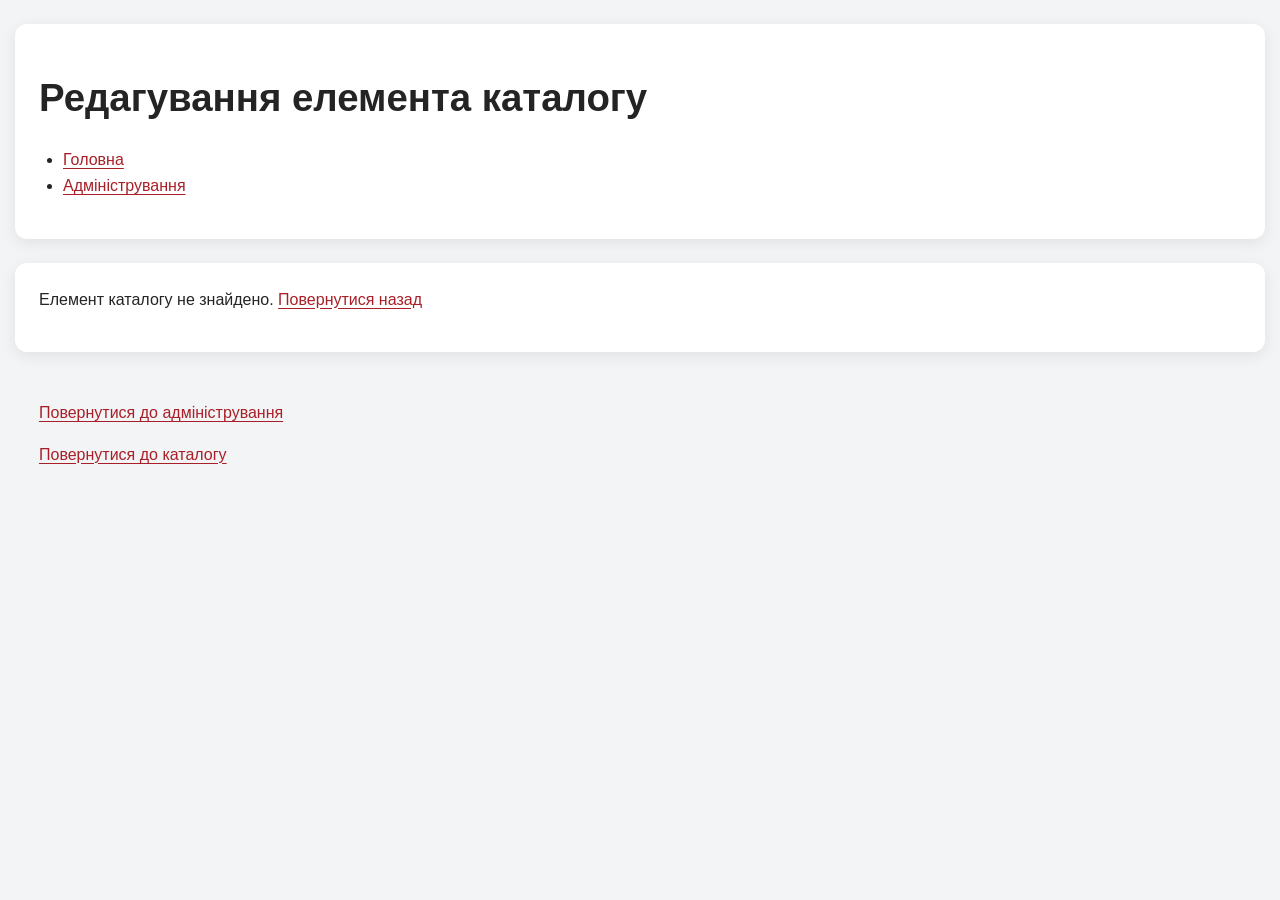
<file: admin-edit.html>
<!DOCTYPE html>
<html lang="uk">
<head>
    <meta charset="UTF-8">
    <meta name="viewport" content="width=device-width, initial-scale=1.0">
    <meta name="description" content="Редагування фільмів і серіалів каталогу.">
    <title>Редагування | FILM CATALOG</title>
    <link rel="stylesheet" href="css/main.css">
</head>
<body>
    <header>
        <h1>Редагування елемента каталогу</h1>
        <nav aria-label="Основна навігація">
            <ul>
                <li><a href="index.html">Головна</a></li>
                <li><a href="admin.html">Адміністрування</a></li>
            </ul>
        </nav>
    </header>

    <main>
        <section aria-labelledby="edit-heading">
            <h2 id="edit-heading">Дані фільму або серіалу</h2>

            <form action="admin.html" method="get" autocomplete="on">
                <input type="hidden" id="item-id" name="id">

                <fieldset>
                    <legend>Основні дані</legend>

                    <p>
                        <label for="item-code">Код:</label>
                        <input type="text" id="item-code" name="code"
                            required pattern="MOV-[0-9]{3}">
                    </p>

                    <p>
                        <label for="item-title">Назва:</label>
                        <input type="text" id="item-title" name="title"
                            required minlength="2" maxlength="100">
                    </p>

                    <p>
                        <label for="item-image">Шлях до зображення:</label>
                        <input type="url" id="item-image" name="imageUrl" required>
                    </p>

                    <p>
                        <label for="item-category">Категорія:</label>
                        <select id="item-category" name="category" required>
                            <option value="" selected disabled>Оберіть категорію</option>
                            <option value="Фільм">Фільм</option>
                            <option value="Серіал">Серіал</option>
                        </select>
                    </p>

                    <p>
                        <label for="item-genre">Жанр:</label>
                        <input type="text" id="item-genre" name="genre" required minlength="2" maxlength="50">
                    </p>

                    <p>
                        <label for="item-duration">Тривалість у хвилинах:</label>
                        <input type="number" id="item-duration" name="duration"
                            min="1" max="500" step="1" required>
                    </p>

                    <p>
                        <label for="item-year">Рік виходу:</label>
                        <input type="number" id="item-year" name="releaseYear"
                            min="1900" max="2026" step="1" required>
                    </p>

                    <p>
                        <label for="item-date">Дата додавання:</label>
                        <input type="date" id="item-date" name="addedAt"
                            min="1900-01-01" max="2026-12-31" required>
                    </p>
                </fieldset>

                <fieldset>
                    <legend>Опис і наявність</legend>

                    <p>
                        <label for="item-description">Опис:</label>
                        <textarea id="item-description" name="description"
                            rows="5" minlength="10" maxlength="1000" required></textarea>
                    </p>

                    <p>
                        <label for="item-stock">
                            <input type="checkbox" id="item-stock"
                                name="inStock" value="true">
                            Є в наявності
                        </label>
                    </p>
                </fieldset>

                <p>
                    <button type="submit">Зберегти</button>
                    <button type="reset">Скинути зміни</button>
                </p>
            </form>
        </section>
    </main>

    <footer>
        <p><a href="admin.html">Повернутися до адміністрування</a></p>
        <p><a href="index.html">Повернутися до каталогу</a></p>
    </footer>

    <script>
        const movies = {
            "movie-1": {
                code: "MOV-001",
                title: "Аватар 2: Шлях води",
                image: "images/1.jpg",
                category: "Фільм",
                genre: "Фантастика",
                duration: 192,
                year: 2022,
                description: "Продовження видовищної науково-фантастичної епопеї Джеймса Кемерона. Землянин Джейк Саллі шукає своє місце серед інопланетного народу На'ві, який постраждав від людей. Йому належить захищати свій новий дім та сім'ю від ворожого вторгнення.",
                stock: true
            },
            "movie-2": {
                code: "MOV-002",
                title: "Мис страху",
                image: "images/2.jpg",
                category: "Серіал",
                genre: "Трилер",
                duration: 148,
                year: 2026,
                description: "Щасливе подружжя стикається зі зростаючою загрозою, коли Макс Кейді виходить із в'язниці та прагне помсти. Серіал досліджує теми помсти, виживання та крихкості людських стосунків.",
                stock: true
            },
            "movie-3": {
                code: "MOV-003",
                title: "Таємниця бункера",
                image: "images/3.jpg",
                category: "Серіал",
                genre: "Драма",
                duration: 59,
                year: 2022,
                description: "У постапокаліптичному світі люди знайшли притулок у гігантському підземному бункері. Мешканці прагнуть розкрити правду про його походження та справжній стан зовнішнього світу.",
                stock: true
            },
            "movie-4": {
                code: "MOV-004",
                title: "Матриця",
                image: "images/4.jpg",
                category: "Фільм",
                genre: "Фантастика",
                duration: 136,
                year: 1999,
                description: "Томас Андерсон живе звичним життям, але дізнається, що весь світ є матрицею. Йому належить зробити вибір і долучитися до боротьби між машинами та людьми.",
                stock: true
            },
            "movie-5": {
                code: "MOV-005",
                title: "Гладіатор",
                image: "images/5.jpg",
                category: "Фільм",
                genre: "Бойовик",
                duration: 155,
                year: 2000,
                description: "Римський генерал Максимус після зради стає гладіатором. Він здобуває визнання народу та готується до вирішальної битви.",
                stock: true
            },
            "movie-6": {
                code: "MOV-006",
                title: "Білі не вміють стрибати",
                image: "images/6.jpg",
                category: "Фільм",
                genre: "Комедія",
                duration: 116,
                year: 1992,
                description: "Підприємливий Біллі любить баскетбол і заробляє на ставках. Згодом він знайомиться зі спортсменом Сіднеєм, і між ними зав'язується протистояння на баскетбольному майданчику.",
                stock: false
            }
        };

        const params = new URLSearchParams(window.location.search);
        const id = params.get("id");
        const movie = movies[id];

        if (!movie) {
            document.querySelector("main").innerHTML =
                '<p>Елемент каталогу не знайдено. <a href="admin.html">Повернутися назад</a></p>';
        } else {
            document.getElementById("item-id").value = id;
            document.getElementById("item-code").value = movie.code;
            document.getElementById("item-title").value = movie.title;
            document.getElementById("item-image").value = movie.image;
            document.getElementById("item-category").value = movie.category;
            document.getElementById("item-genre").value = movie.genre;
            document.getElementById("item-duration").value = movie.duration;
            document.getElementById("item-year").value = movie.year;
            document.getElementById("item-date").value = "2026-11-23";
            document.getElementById("item-description").value = movie.description;
            document.getElementById("item-stock").checked = movie.stock;

            document.title = "Редагування: " + movie.title + " | FILM CATALOG";
        }
    </script>
</body>
</html>
</file>
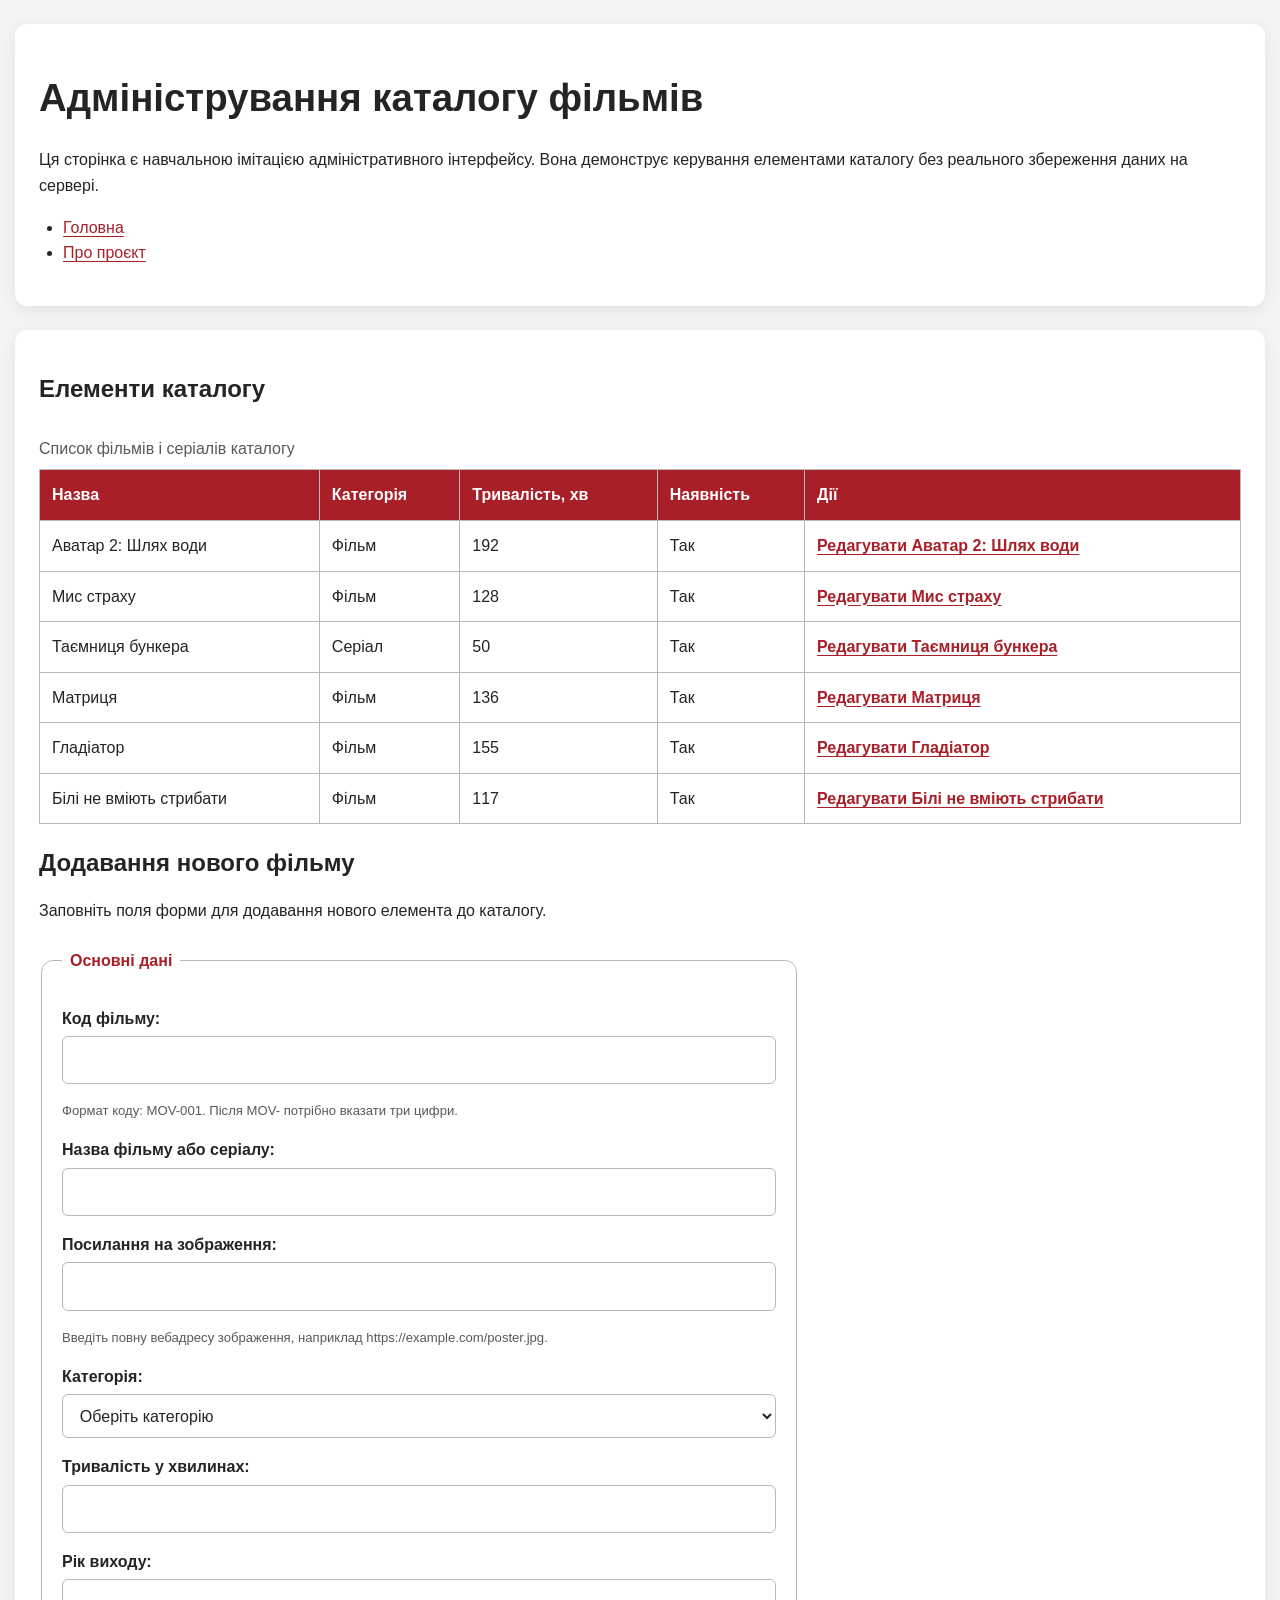
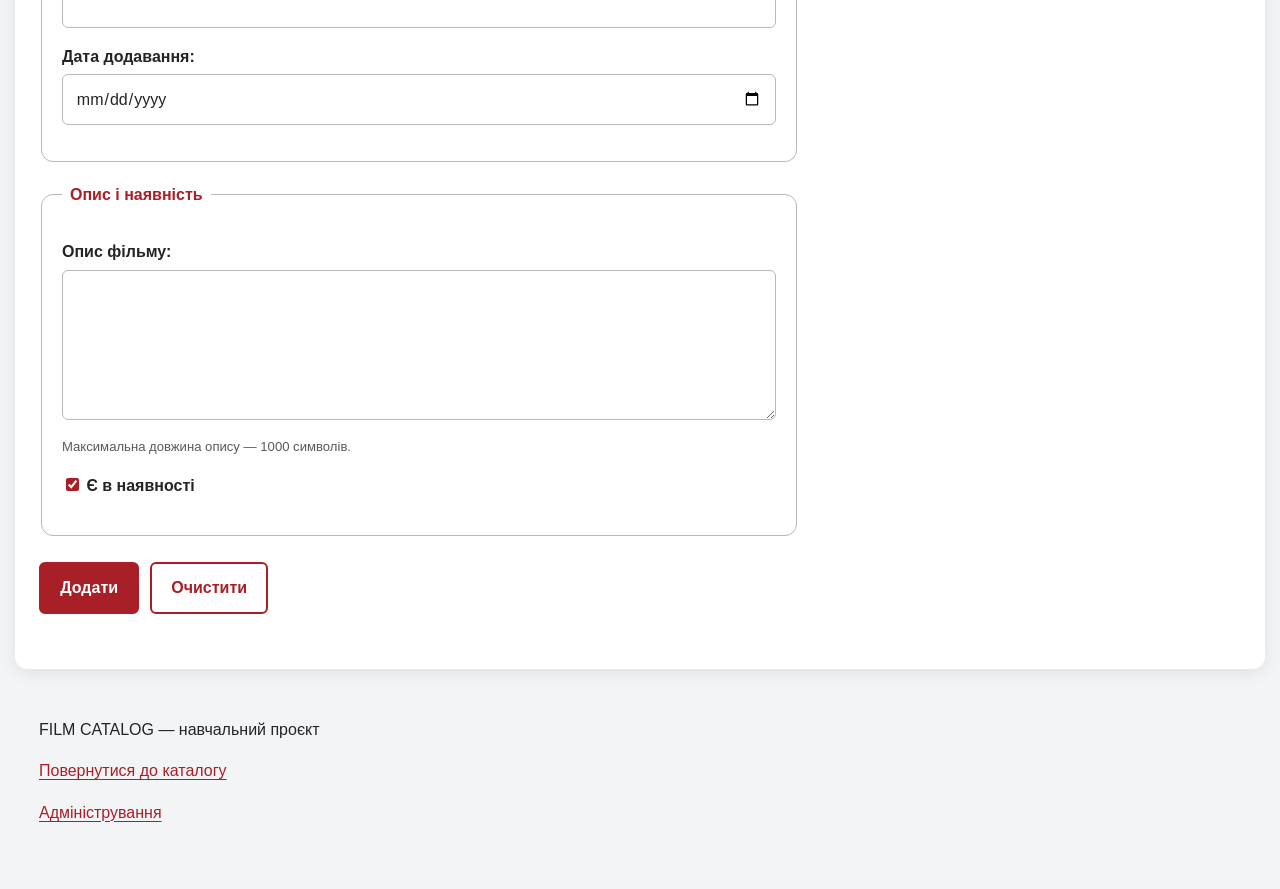
<file: admin.html>
<!DOCTYPE html>
<html lang="uk">
<head>
    <meta charset="UTF-8">
    <meta name="viewport" content="width=device-width, initial-scale=1.0">
    <meta name="description" content="Навчальна сторінка адміністрування каталогу фільмів.">
    <title>Адміністрування | FILM CATALOG</title>
    <link rel="stylesheet" href="css/main.css">
</head>
<body>
    <header>
        <h1>Адміністрування каталогу фільмів</h1>
        <p>Ця сторінка є навчальною імітацією адміністративного інтерфейсу. Вона демонструє керування елементами каталогу без реального збереження даних на сервері.</p>
        <nav aria-label="Основна навігація">
            <ul>
                <li><a href="index.html">Головна</a></li>
                <li><a href="about.html">Про проєкт</a></li>
            </ul>
        </nav>
    </header>

    <main>
        <section aria-labelledby="catalog-heading">
            <h2 id="catalog-heading">Елементи каталогу</h2>

            <table>
                <caption>Список фільмів і серіалів каталогу</caption>
                <thead>
                    <tr>
                        <th scope="col">Назва</th>
                        <th scope="col">Категорія</th>
                        <th scope="col">Тривалість, хв</th>
                        <th scope="col">Наявність</th>
                        <th scope="col">Дії</th>
                    </tr>
                </thead>
                <tbody>
                    <tr>
                        <td>Аватар 2: Шлях води</td>
                        <td>Фільм</td>
                        <td>192</td>
                        <td>Так</td>
                        <td><a href="admin-edit.html?id=movie-1">Редагувати Аватар 2: Шлях води</a></td>
                    </tr>
                    <tr>
                        <td>Мис страху</td>
                        <td>Фільм</td>
                        <td>128</td>
                        <td>Так</td>
                        <td><a href="admin-edit.html?id=movie-2">Редагувати Мис страху</a></td>
                    </tr>
                    <tr>
                        <td>Таємниця бункера</td>
                        <td>Серіал</td>
                        <td>50</td>
                        <td>Так</td>
                        <td><a href="admin-edit.html?id=movie-3">Редагувати Таємниця бункера</a></td>
                    </tr>
                    <tr>
                        <td>Матриця</td>
                        <td>Фільм</td>
                        <td>136</td>
                        <td>Так</td>
                        <td><a href="admin-edit.html?id=movie-4">Редагувати Матриця</a></td>
                    </tr>
                    <tr>
                        <td>Гладіатор</td>
                        <td>Фільм</td>
                        <td>155</td>
                        <td>Так</td>
                        <td><a href="admin-edit.html?id=movie-5">Редагувати Гладіатор</a></td>
                    </tr>
                    <tr>
                        <td>Білі не вміють стрибати</td>
                        <td>Фільм</td>
                        <td>117</td>
                        <td>Так</td>
                        <td><a href="admin-edit.html?id=movie-6">Редагувати Білі не вміють стрибати</a></td>
                    </tr>
                </tbody>
            </table>
        </section>

        <section aria-labelledby="add-heading">
            <h2 id="add-heading">Додавання нового фільму</h2>
            <p>Заповніть поля форми для додавання нового елемента до каталогу.</p>

            <form id="item-form" action="admin.html" method="get" autocomplete="on">

                <fieldset>
                    <legend>Основні дані</legend>

                    <p>
                        <label for="item-code">Код фільму:</label>
                        <input
                            type="text"
                            id="item-code"
                            name="code"
                            required
                            pattern="MOV-[0-9]{3}"
                            aria-describedby="code-hint">
                    </p>
                    <p id="code-hint">Формат коду: MOV-001. Після MOV- потрібно вказати три цифри.</p>

                    <p>
                        <label for="item-title">Назва фільму або серіалу:</label>
                        <input
                            type="text"
                            id="item-title"
                            name="title"
                            required
                            minlength="2"
                            maxlength="100"
                            autocomplete="off">
                    </p>

                    <p>
                        <label for="item-image">Посилання на зображення:</label>
                        <input
                            type="url"
                            id="item-image"
                            name="imageUrl"
                            required
                            aria-describedby="image-hint">
                    </p>
                    <p id="image-hint">Введіть повну вебадресу зображення, наприклад https://example.com/poster.jpg.</p>

                    <p>
                        <label for="item-category">Категорія:</label>
                        <select id="item-category" name="category" required>
                            <option value="">Оберіть категорію</option>
                            <option value="Фільм">Фільм</option>
                            <option value="Серіал">Серіал</option>
                            <option value="Мультфільм">Мультфільм</option>
                            <option value="Документальний фільм">Документальний фільм</option>
                            <option value="Аніме">Аніме</option>
                        </select>
                    </p>

                    <p>
                        <label for="item-duration">Тривалість у хвилинах:</label>
                        <input
                            type="number"
                            id="item-duration"
                            name="duration"
                            min="1"
                            max="500"
                            step="1"
                            required>
                    </p>

                    <p>
                        <label for="item-year">Рік виходу:</label>
                        <input
                            type="number"
                            id="item-year"
                            name="releaseYear"
                            min="1900"
                            max="2026"
                            step="1"
                            required>
                    </p>

                    <p>
                        <label for="item-date">Дата додавання:</label>
                        <input
                            type="date"
                            id="item-date"
                            name="addedAt"
                            min="1900-01-01"
                            max="2026-11-23"
                            required>
                    </p>
                </fieldset>

                <fieldset>
                    <legend>Опис і наявність</legend>

                    <p>
                        <label for="item-description">Опис фільму:</label>
                        <textarea
                            id="item-description"
                            name="description"
                            rows="5"
                            minlength="10"
                            maxlength="1000"
                            required
                            aria-describedby="description-hint"></textarea>
                    </p>
                    <p id="description-hint">Максимальна довжина опису — 1000 символів.</p>

                    <p>
                        <label for="item-stock">
                            <input
                                type="checkbox"
                                id="item-stock"
                                name="inStock"
                                value="true"
                                checked>
                            Є в наявності
                        </label>
                    </p>
                </fieldset>

                <p>
                    <button type="submit">Додати</button>
                    <button type="reset">Очистити</button>
                </p>
            </form>
        </section>
    </main>

    <footer>
        <p>FILM CATALOG — навчальний проєкт</p>
        <p><a href="index.html">Повернутися до каталогу</a></p>
        <p><a href="admin.html">Адміністрування</a></p>
    </footer>
</body>
</html>
</file>
<file: css/main.css>
﻿@layer reset, base, components, utilities;

/* ==============================
   1. RESET
   ============================== */
@layer reset {
    *,
    *::before,
    *::after {
        box-sizing: border-box;
    }

    body {
        margin: 0;
    }

    img {
        max-inline-size: 100%;
        block-size: auto;
    }

    input,
    textarea,
    select,
    button {
        font: inherit;
    }
}

/* ==============================
   2. BASE: дизайн-токени
   ============================== */
@layer base {
    :root {
        color-scheme: light dark;

        --color-page: #f3f4f6;
        --color-surface: #ffffff;
        --color-surface-soft: #f8f1f1;
        --color-text: #242424;
        --color-muted: #595959;
        --color-accent: #a91f27;
        --color-accent-hover: #7f151c;
        --color-border: #b8b8b8;
        --color-focus: #7b1fa2;
        --color-error: #b00020;
        --color-success: #176b38;

        --font-body: "Segoe UI", Arial, sans-serif;
        --font-heading: "Segoe UI", Arial, sans-serif;

        --space-xs: 0.25rem;
        --space-s: 0.5rem;
        --space-m: 1rem;
        --space-l: 1.5rem;
        --space-xl: 2rem;

        --radius-small: 0.375rem;
        --radius-medium: 0.75rem;
        --radius-large: 1rem;

        --shadow-card: 0 4px 16px rgb(0 0 0 / 8%);
        --content-width: 1250px;
    }

    html {
        font-family: var(--font-body);
        line-height: 1.6;
        background: var(--color-page);
        color: var(--color-text);
    }

    body {
        min-inline-size: 320px;
        font-size: 1rem;
    }

    h1,
    h2,
    h3,
    h4 {
        font-family: var(--font-heading);
        color: var(--color-text);
        line-height: 1.25;
    }

    h1 {
        font-size: clamp(1.8rem, 4vw, 2.4rem);
    }

    h2 {
        font-size: 1.5rem;
    }

    h3 {
        font-size: 1.15rem;
    }

    p {
        margin-block: 0 var(--space-m);
    }

    a {
        color: var(--color-accent);
        text-underline-offset: 0.2em;
    }

    a:hover {
        color: var(--color-accent-hover);
    }

    ul,
    ol {
        padding-inline-start: 1.5rem;
    }

    table {
        inline-size: 100%;
        border-collapse: collapse;
        background: var(--color-surface);
    }

    th,
    td {
        padding: 0.75rem;
        border: 1px solid var(--color-border);
        text-align: start;
    }

    th {
        background: var(--color-accent);
        color: #ffffff;
    }

    caption {
        padding-block: var(--space-s);
        text-align: start;
        color: var(--color-muted);
    }

    :focus-visible {
        outline: 3px solid var(--color-focus);
        outline-offset: 3px;
    }
}

/* ==============================
   3. COMPONENTS: спільні елементи
   ============================== */
@layer components {
    .top-bar {
        padding: 0.55rem 1rem;
        background: var(--color-accent);
        color: #ffffff;
        text-align: center;
        font-size: 0.85rem;
        font-weight: 700;
        letter-spacing: 0.06em;
    }

    .main-header {
        padding: 1rem 2rem;
        background: var(--color-surface);
        border-bottom: 1px solid var(--color-border);
    }

    .header-container {
        max-inline-size: 1400px;
        margin-inline: auto;
        text-align: justify;
        font-size: 0;
    }

    .header-container::after {
        content: "";
        display: inline-block;
        inline-size: 100%;
    }

    .header-container > * {
        display: inline-block;
        vertical-align: middle;
        font-size: 1rem;
        text-align: start;
    }

    .logo {
        margin: 0;
        color: var(--color-text);
        font-size: 1.5rem;
        font-weight: 900;
        letter-spacing: 0.08em;
    }

    .header-info {
        color: var(--color-muted);
        font-size: 0.85rem;
    }

    .top-nav {
        display: inline-block;
    }

    .top-nav ul {
        margin: 0;
        padding: 0;
        list-style: none;
    }

    .top-nav li {
        display: inline-block;
        margin-inline-start: 1rem;
    }

    .top-nav a {
        display: inline-block;
        padding: 0.4rem 0.2rem;
        color: var(--color-text);
        font-size: 0.85rem;
        font-weight: 700;
        text-decoration: none;
    }

    .top-nav a[aria-current="page"],
    .top-nav a:hover {
        color: var(--color-accent);
        text-decoration: underline;
        text-decoration-thickness: 2px;
    }

    .site-container {
        max-inline-size: var(--content-width);
        margin: 2rem auto;
        padding: 2rem;
        background: var(--color-surface);
        border-radius: var(--radius-large);
        box-shadow: var(--shadow-card);
    }

    .page-title-block {
        margin-block-end: 2rem;
        padding-block-end: 1.25rem;
        border-bottom: 1px solid var(--color-border);
        text-align: center;
    }

    .main-title {
        margin-block: 0 0.75rem;
    }

    .breadcrumbs {
        color: var(--color-muted);
        font-size: 0.85rem;
    }

    .breadcrumbs a {
        color: var(--color-accent);
    }

    .breadcrumbs > * + *::before {
        content: "/";
        display: inline-block;
        margin-inline: 0.5rem;
        color: var(--color-muted);
    }

    .main-footer {
        margin-block-start: 2.5rem;
        padding: 1.5rem;
        border-top: 1px solid var(--color-border);
        background: var(--color-surface);
        color: var(--color-muted);
        text-align: center;
        font-size: 0.85rem;
    }

    /* Каталог */
    .content-wrapper {
        font-size: 0;
    }

    .sidebar,
    .catalog-section {
        display: inline-block;
        vertical-align: top;
        font-size: 1rem;
    }

    .sidebar {
        inline-size: 21%;
        padding-inline-end: 1.5rem;
    }

    .catalog-section {
        inline-size: 79%;
    }

    .sidebar h2 {
        font-size: 1rem;
    }

    .sidebar-menu,
    .sub-menu {
        list-style: none;
        padding: 0;
    }

    .sidebar-menu li {
        margin-block: 0.4rem;
    }

    .sidebar-menu a {
        color: var(--color-text);
        font-size: 0.85rem;
        font-weight: 700;
        text-decoration: none;
    }

    .sidebar-menu a:hover,
    .sidebar-menu .active-category > a {
        color: var(--color-accent);
    }

    .sub-menu {
        padding-inline-start: 1rem;
    }

    .sub-menu a {
        color: var(--color-muted);
        font-weight: 400;
    }

    .catalog-title {
        margin-block: 0 1rem;
    }

    .catalog-grid {
        font-size: 0;
        margin-inline: -0.5rem;
    }

    .movie-card {
        display: inline-block;
        vertical-align: top;
        inline-size: calc(33.333% - 1rem);
        margin: 0.5rem;
        padding: 1rem;
        overflow: hidden;
        border: 1px solid var(--color-border);
        border-radius: var(--radius-medium);
        background: var(--color-surface);
        box-shadow: var(--shadow-card);
        text-align: center;
        font-size: 1rem;
    }

    .movie-card header {
        margin-block-end: 0.75rem;
    }

    .movie-card h3 {
        margin-block: 0 0.5rem;
        font-size: 1rem;
    }

    .movie-card h3 a {
        color: var(--color-text);
        text-decoration: none;
    }

    .movie-card h3 a:hover {
        color: var(--color-accent);
    }

    .movie-card figure {
        margin: 0 0 1rem;
    }

    .movie-card img {
        display: block;
        inline-size: 100%;
        max-block-size: 290px;
        object-fit: contain;
        border-radius: var(--radius-small);
        box-shadow: var(--shadow-card);
    }

    .movie-card figcaption {
        margin-block-start: 0.4rem;
        color: var(--color-muted);
        font-size: 0.8rem;
    }

    .movie-card p,
    .movie-card li {
        color: var(--color-muted);
        font-size: 0.85rem;
    }

    .movie-card a {
        color: var(--color-accent);
    }

    .movie-status {
        padding: 0.4rem;
        border-radius: var(--radius-small);
        background: var(--color-surface-soft);
    }

    .movie-status strong {
        color: var(--color-success);
    }

    .movie-card:has(.movie-status strong) {
        border-block-start: 4px solid var(--color-accent);
    }

    .about-section {
        margin-block-start: 2rem;
        padding: 1.5rem;
        border-inline-start: 5px solid var(--color-accent);
        border-radius: var(--radius-medium);
        background: var(--color-surface-soft);
    }

    /* Сторінка деталей */
    .site-container > article > header {
        margin-block-end: 1.5rem;
        color: var(--color-muted);
    }

    .site-container > article > nav {
        margin-block-end: 1.5rem;
        padding: 1rem 1.5rem;
        border-inline-start: 4px solid var(--color-accent);
        border-radius: var(--radius-medium);
        background: var(--color-surface-soft);
    }

    .site-container > article > nav li {
        display: inline-block;
        margin-inline-end: 1rem;
    }

    .site-container > article > section {
        margin-block: 1.25rem;
        padding: 1.5rem;
        border: 1px solid var(--color-border);
        border-radius: var(--radius-medium);
        background: var(--color-surface);
        box-shadow: var(--shadow-card);
    }

    .site-container > article > section h2 {
        padding-block-end: 0.6rem;
        border-bottom: 2px solid var(--color-accent);
    }

    .site-container > article > section p {
        max-inline-size: 65ch;
        color: var(--color-muted);
    }

    .site-container > article > section img {
        display: block;
        max-inline-size: 280px;
        margin-inline: auto;
        border-radius: var(--radius-small);
        box-shadow: var(--shadow-card);
    }

    .site-container > article > section dl {
        margin: 0;
    }

    .site-container > article > section dt {
        margin-block-start: 0.6rem;
        color: var(--color-muted);
        font-weight: 700;
    }

    .site-container > article > section dd {
        margin-inline-start: 0;
        padding-block: 0.4rem;
        border-bottom: 1px solid var(--color-border);
        font-weight: 600;
    }

    .site-container > article > section tbody tr:nth-child(even) {
        background: var(--color-surface-soft);
    }

    .site-container > article > section tbody tr:hover {
        background: var(--color-page);
    }

    /* Сторінка про проєкт та FAQ */
    .site-container > section:not(.page-title-block) {
        margin-block-end: 1.25rem;
        padding: 1.5rem;
        border: 1px solid var(--color-border);
        border-inline-start: 5px solid var(--color-accent);
        border-radius: var(--radius-medium);
        background: var(--color-surface);
        box-shadow: var(--shadow-card);
    }

    .site-container > section:not(.page-title-block) h2 {
        padding-block-end: 0.5rem;
        border-bottom: 1px solid var(--color-border);
    }

    .site-container details {
        margin-block: 0.75rem;
        padding: 1rem;
        border: 1px solid var(--color-border);
        border-radius: var(--radius-medium);
        background: var(--color-surface-soft);
    }

    .site-container details[open] {
        border-inline-start: 4px solid var(--color-accent);
    }

    .site-container summary {
        color: var(--color-text);
        font-weight: 700;
        cursor: pointer;
    }

    .site-container summary::marker {
        color: var(--color-accent);
    }

    .site-container details p {
        margin-block: 0.75rem 0;
        padding-block-start: 0.75rem;
        border-top: 1px solid var(--color-border);
    }

    .site-container address {
        padding: 1.25rem;
        border-inline-start: 4px solid var(--color-accent);
        border-radius: var(--radius-small);
        background: var(--color-surface-soft);
        color: var(--color-muted);
        font-style: normal;
    }

    /* Форми */
    form {
        max-inline-size: 760px;
        margin-block: 1.5rem;
    }

    fieldset {
        min-inline-size: 0;
        margin-block: 1.25rem;
        padding: 1.25rem;
        border: 1px solid var(--color-border);
        border-radius: var(--radius-medium);
        background: var(--color-surface);
    }

    legend {
        padding-inline: 0.5rem;
        color: var(--color-accent);
        font-weight: 700;
    }

    label {
        display: block;
        margin-block: 0.75rem 0.3rem;
        color: var(--color-text);
        font-weight: 600;
    }

    input:not([type="checkbox"]):not([type="radio"]),
    textarea,
    select {
        display: block;
        inline-size: 100%;
        max-inline-size: 100%;
        min-block-size: 2.75rem;
        padding: 0.65rem 0.8rem;
        border: 1px solid var(--color-border);
        border-radius: var(--radius-small);
        background: var(--color-surface);
        color: var(--color-text);
    }

    textarea {
        min-block-size: 8rem;
        resize: vertical;
    }

    input[type="checkbox"],
    input[type="radio"] {
        accent-color: var(--color-accent);
    }

    input:focus-visible,
    textarea:focus-visible,
    select:focus-visible,
    button:focus-visible {
        outline: 3px solid var(--color-focus);
        outline-offset: 2px;
    }

    input:user-invalid,
    textarea:user-invalid,
    select:user-invalid {
        border: 2px solid var(--color-error);
    }

    input:user-invalid:focus,
    textarea:user-invalid:focus,
    select:user-invalid:focus {
        outline: 2px solid var(--color-error);
    }

    small,
    [id$="-hint"] {
        display: block;
        margin-block-start: 0.3rem;
        color: var(--color-muted);
        font-size: 0.82rem;
    }

    button {
        display: inline-block;
        margin: 0.4rem 0.4rem 0.4rem 0;
        padding: 0.7rem 1.2rem;
        border: 2px solid var(--color-accent);
        border-radius: var(--radius-small);
        background: var(--color-accent);
        color: #ffffff;
        font-weight: 700;
        cursor: pointer;
    }

    button:hover {
        border-color: var(--color-accent-hover);
        background: var(--color-accent-hover);
    }

    button[type="reset"] {
        background: var(--color-surface);
        color: var(--color-accent);
    }

    button[type="reset"]:hover {
        background: var(--color-surface-soft);
    }

    /* Адміністративні сторінки */
    body > header,
    body > main,
    body > footer {
        max-inline-size: var(--content-width);
        margin: 1.5rem auto;
        padding: 1.5rem;
    }

    body > header,
    body > main {
        border-radius: var(--radius-medium);
        background: var(--color-surface);
        box-shadow: var(--shadow-card);
    }

    body > header nav a {
        display: inline-block;
        margin-inline-end: 1rem;
    }

    body > main table {
        margin-block: 1.5rem;
    }

    body > main th,
    body > main td {
        vertical-align: top;
    }

    body > main td a {
        font-weight: 600;
    }
}

/* ==============================
   4. UTILITIES
   ============================== */
@layer utilities {
    .text-muted {
        color: var(--color-muted);
    }

    .text-center {
        text-align: center;
    }

    .content-narrow {
        max-inline-size: 65ch;
    }
}

/* ==============================
   5. Адаптивність
   ============================== */
@media (max-width: 900px) {
    @layer components {
        .site-container {
            margin: 1rem;
            padding: 1.25rem;
        }

        .sidebar {
            inline-size: 28%;
        }

        .catalog-section {
            inline-size: 72%;
        }

        .movie-card {
            inline-size: calc(50% - 1rem);
        }
    }
}

@media (max-width: 650px) {
    @layer components {
        .main-header {
            padding: 1rem;
        }

        .header-container {
            text-align: center;
        }

        .header-container > * {
            display: block;
            margin-block: 0.5rem;
            text-align: center;
        }

        .top-nav li {
            margin: 0.25rem;
        }

        .site-container {
            margin: 0.5rem;
            padding: 1rem;
        }

        .sidebar,
        .catalog-section {
            display: block;
            inline-size: 100%;
        }

        .sidebar {
            margin-block-end: 1.5rem;
        }

        .movie-card {
            display: block;
            inline-size: calc(100% - 1rem);
            max-inline-size: 420px;
            margin-inline: auto;
        }

        .site-container > article > nav li {
            display: block;
            margin-block: 0.5rem;
        }

        body > header,
        body > main,
        body > footer {
            margin: 0.5rem;
            padding: 1rem;
        }

        table {
            font-size: 0.85rem;
        }

        th,
        td {
            padding: 0.45rem;
        }

        button {
            max-inline-size: 100%;
        }
    }
}

/* ==============================
   6. ТЕМНА ТЕМА
   ============================== */
@media (prefers-color-scheme: dark) {
    :root {
        --color-page: #171719;
        --color-surface: #242427;
        --color-surface-soft: #302326;
        --color-text: #f2f0f0;
        --color-muted: #c2bfc1;
        --color-accent: #ff777e;
        --color-accent-hover: #ff9ba0;
        --color-border: #777176;
        --color-focus: #d6a6ff;
        --color-error: #ff8585;
        --color-success: #79d99a;

        --shadow-card: 0 4px 18px rgb(0 0 0 / 35%);
    }

    .top-bar,
    th,
    button {
        color: #241416;
    }

    .movie-status strong {
        color: var(--color-success);
    }
}


@layer components {
    .movie-status .status-viewed {
        display: inline-block;
        padding: 0.25rem 0.65rem;
        border-radius: 0.4rem;
        background-color: #198754;
        color: #ffffff;
        font-weight: 700;
    }

    .movie-status .status-unviewed {
        display: inline-block;
        padding: 0.25rem 0.65rem;
        border-radius: 0.4rem;
        background-color: #dc3545;
        color: #ffffff;
        font-weight: 700;
    }
}
</file>
